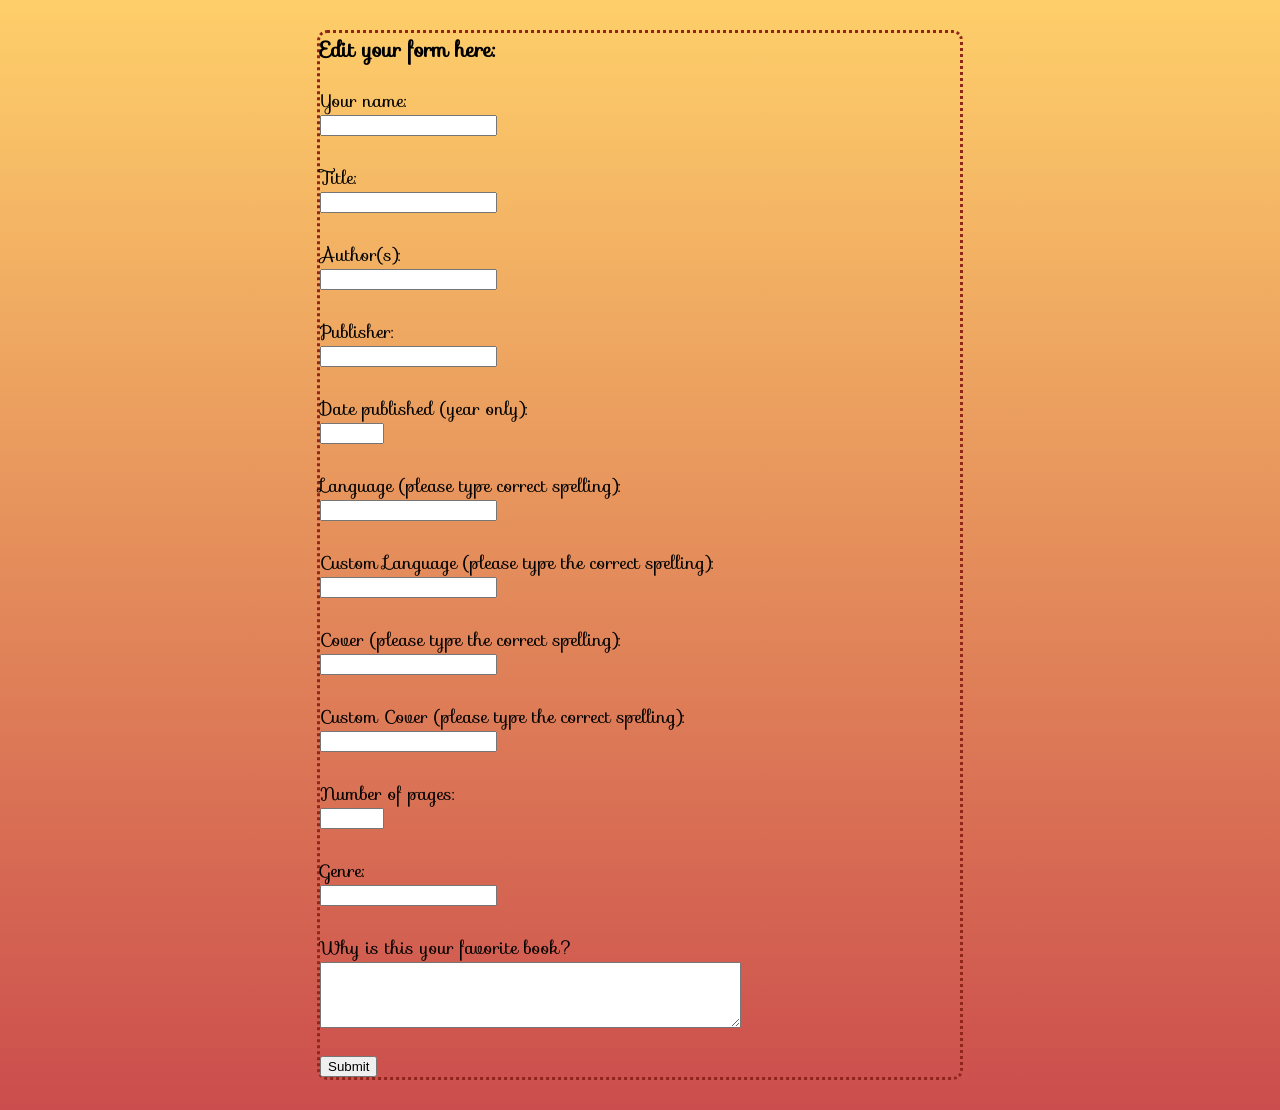
<file: public/edit_books.html>
<html>
	<head>
		<title>Edit Here!!</title>
		<link rel="stylesheet" type="text/css" href="form.css">
    <link rel="shortcut icon" href="https://cdn001.tintin.com/public/tintin/img/shared/header/logo-tintin-240.png">
		<script type="text/javascript" src="js/main.js"></script>
    <link rel="stylesheet" type="text/css" href="form.css"/>
    <link rel="stylesheet" href="https://fonts.googleapis.com/css?family=Sofia"/>
		<script
			src="https://code.jquery.com/jquery-3.5.1.min.js"
			integrity="sha256-9/aliU8dGd2tb6OSsuzixeV4y/faTqgFtohetphbbj0="
			crossorigin="anonymous"></script>
	</head>
  
	<body onload="loadEditBookItem()">
		<label><h3>Edit your form here:</h3></label>
		<span id="_id"></span>
		<label>Your name:</label><br>
		<input type="text" id="fname"><br><br>
		<label>Title:</label><br>
		<input type="text" id="title"><br><br>
		<label>Author(s):</label><br>
		<input type="text" id="author"><br><br>
		<label>Publisher:</label><br>
		<input type="text" id="publisher"><br><br>
    	<label>Date published (year only):</label><br>
		<input type="number" id="publishingdate" min="1" max="2077"><br><br>
		<label>Language (please type correct spelling):</label><br>
		<input type="text" id="language"><br><br>
    	<label>Custom Language (please type the correct spelling):</label><br>
		<input type="text" id="customlanguage"><br><br>
    	<label>Cover (please type the correct spelling):</label><br>
		<input type="text" id="cover"><br><br>
    	<label>Custom Cover (please type the correct spelling):</label><br>
		<input type="text" id="customcover"><br><br>
		<label>Number of pages:</label><br>
		<input type="number" id="num-of-pgs" min="1" max="2000"><br><br>
    	<label>Genre:</label><br>
		<input type="text" id="genre"><br><br>
    	<label>Why is this your favorite book?</label><br>
		<textarea id="reason" rows="4" cols="50"></textarea><br><br>

    <button type = "submit" onclick="updateData(event)">Submit</button>
	</body>
</html>
</file>
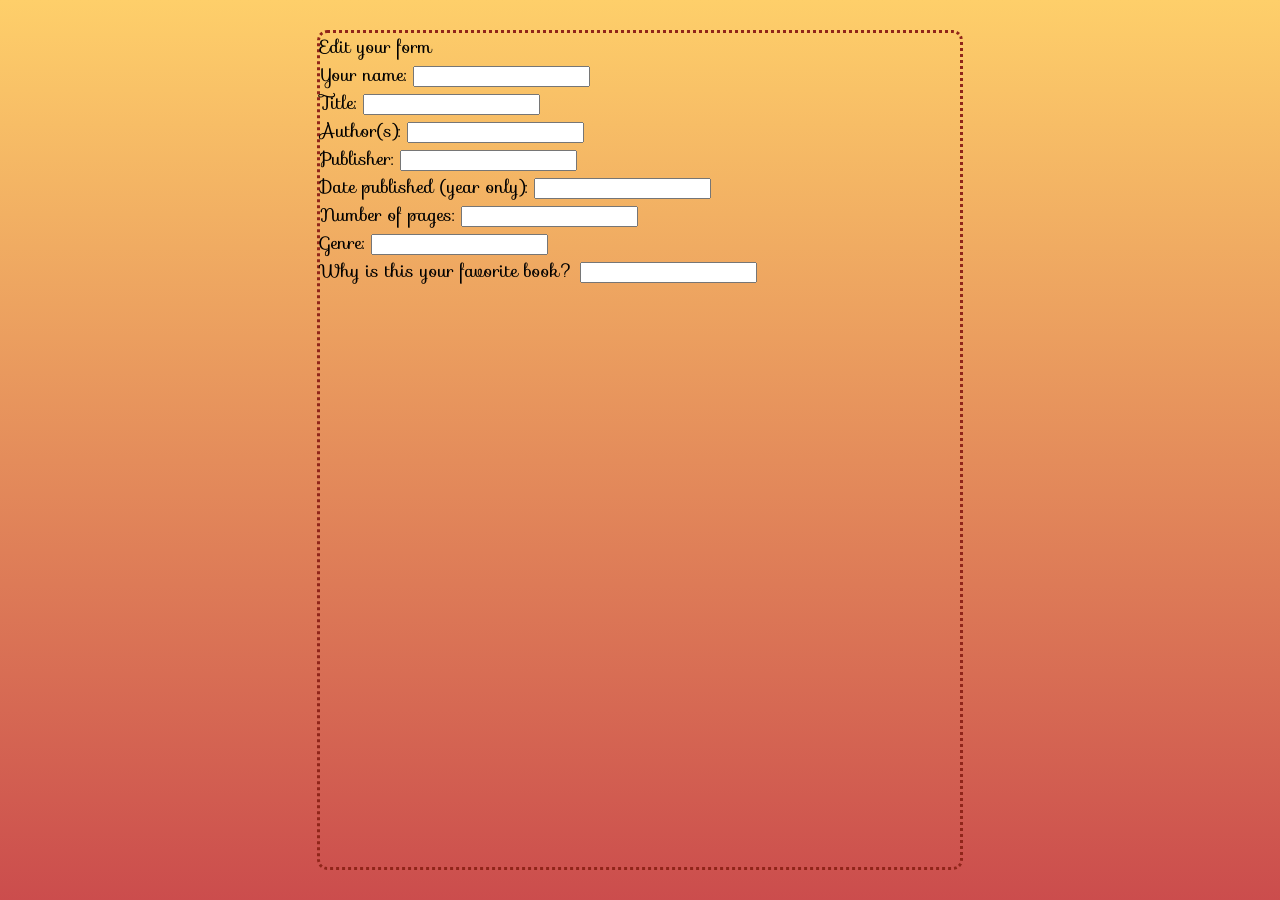
<file: public/form.html>
<html>
	<head>
		<title>Edit Your Book Form Entry</title>
		<link rel="stylesheet" type="text/css" href="form.css">
    <link rel="shortcut icon" href="https://cdn001.tintin.com/public/tintin/img/shared/header/logo-tintin-240.png">
		<script type="text/javascript" src="js/main.js"></script>
    <link rel="stylesheet" type="text/css" href="form.css"/>
    <link rel="stylesheet" href="https://fonts.googleapis.com/css?family=Sofia"/>
		<script
			src="https://code.jquery.com/jquery-3.5.1.min.js"
			integrity="sha256-9/aliU8dGd2tb6OSsuzixeV4y/faTqgFtohetphbbj0="
			crossorigin="anonymous"></script>
	</head>
  
	<body onload="loadEditBookItem()">
		<label>Edit your form</label>
		<span id="_id"></span><br>
		<label>Your name:</label>
		<input type="text" id="fname"><br>
		<label>Title:</label>
		<input type="text" id="title"><br>
		<label>Author(s):</label>
		<input type="text" id="author"><br>
		<label>Publisher:</label>
		<input type="text" id="publisher"><br>
    <label>Date published (year only):</label>
		<input type="text" id="publishingdate"><br>
		
		<label>Number of pages:</label>
		<input type="text" id="num-of-pgs"><br>
    <label>Genre:</label>
		<input type="text" id="genre"><br>
    <label>Why is this your favorite book?</label>
		<input type="text" id="reason"><br>
	</body>
</html>
</file>
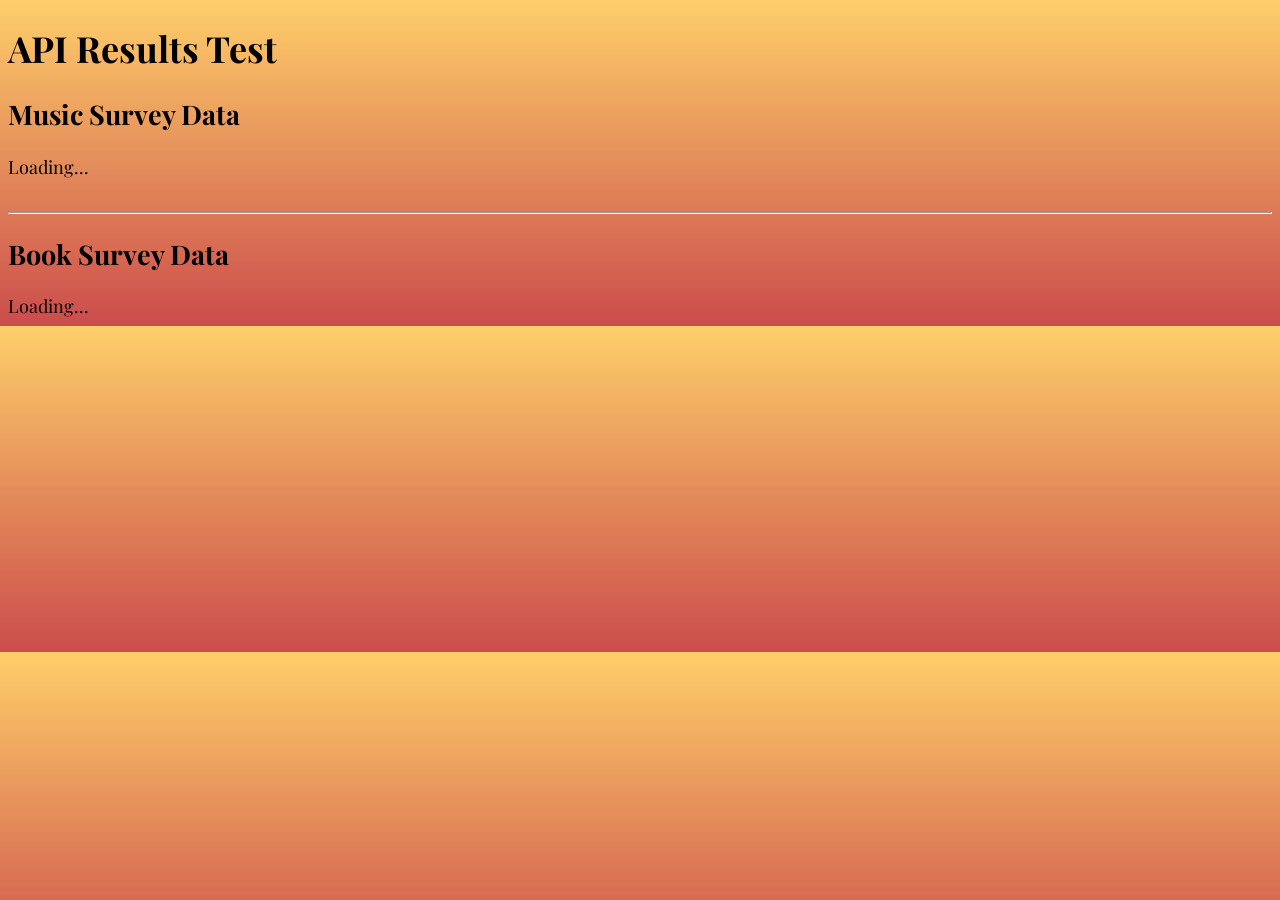
<file: public/html/admin.html>
<!DOCTYPE html>
<html>
	<head>
		<title>Submission Results</title>
		<link rel="stylesheet" type="text/css" href="../css/index.css"/>
    		<link rel="shortcut icon" href="https://cdn001.tintin.com/public/tintin/img/shared/header/logo-tintin-240.png">
    		<link href='https://fonts.googleapis.com/css2?family=Playfair+Display:wght@400;700&display=swap" rel="stylesheet' rel='stylesheet'/>
		<script type="text/javascript" src="../js/samantha_main.js"></script>
		<script
			src="https://code.jquery.com/jquery-3.5.1.min.js"
			integrity="sha256-9/aliU8dGd2tb6OSsuzixeV4y/faTqgFtohetphbbj0="
			crossorigin="anonymous"></script>
	</head>

	<body onload="loadExistingData()">
		<h1>API Results Test</h1>
	    <div>
	      <h2>Music Survey Data</h2>
	      <div id="musicDataContainer">Loading...</div>
	    </div>
	    <div style="clear:left;">
	      <br><hr>
	      <h2>Book Survey Data</h2>
	      <div id="bookDataContainer">Loading...</div>
	    </div>
	    
	</body>
</html>
</file>
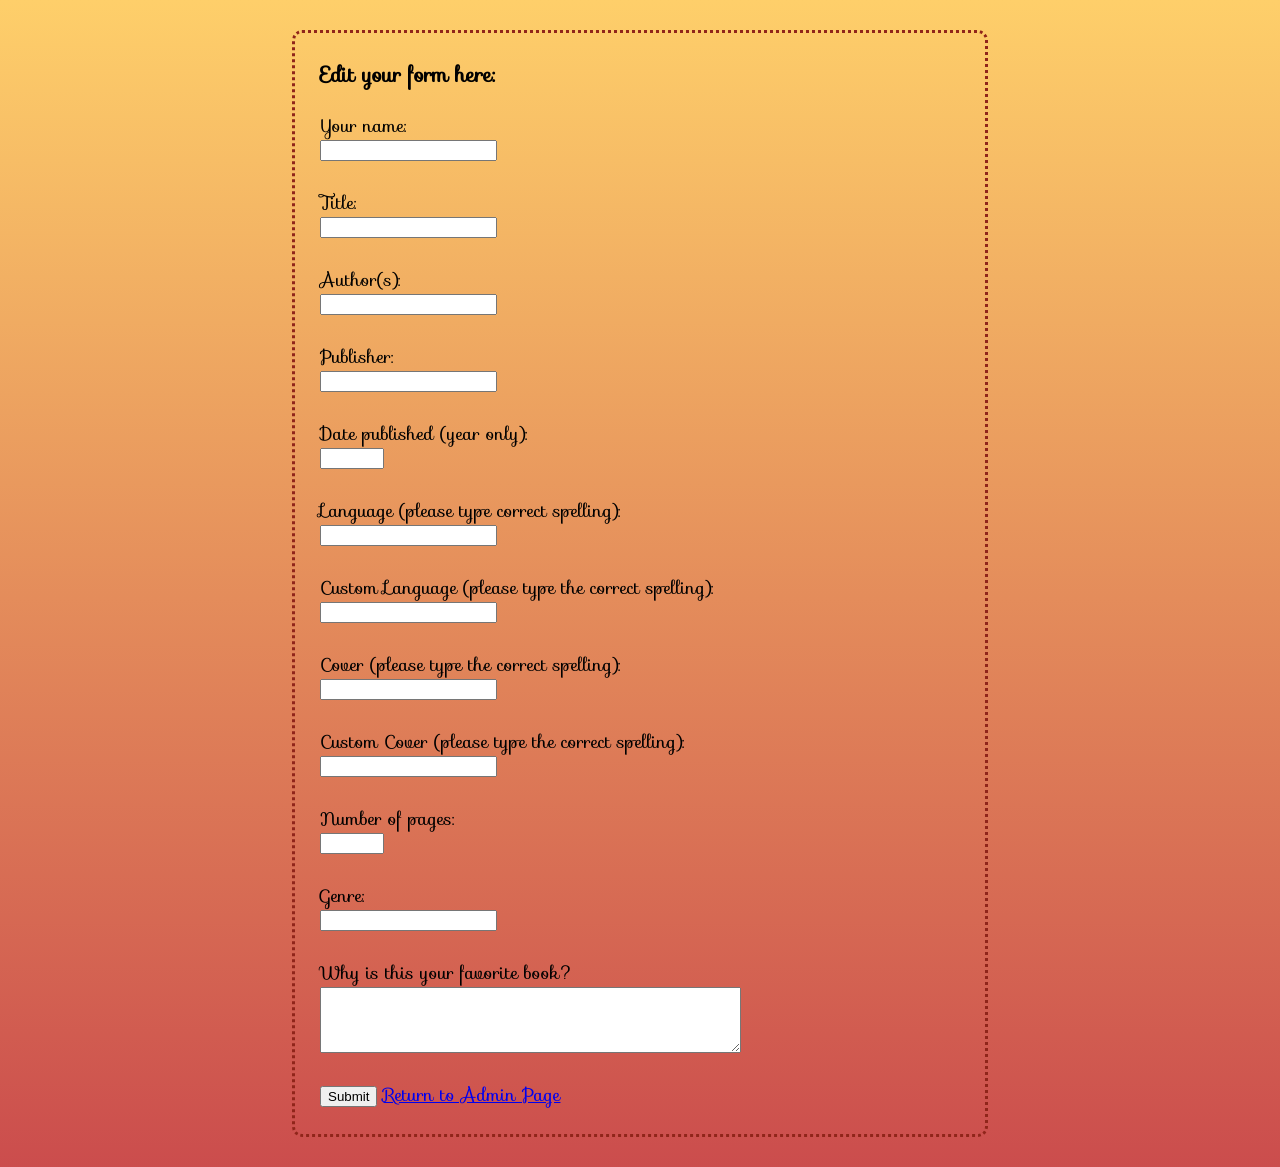
<file: public/html/edit_books.html>
<html>
	<head>
		<title>Edit Here!!</title>
		<link rel="stylesheet" type="text/css" href="../css/form.css">
    <link rel="shortcut icon" href="https://cdn001.tintin.com/public/tintin/img/shared/header/logo-tintin-240.png">
		<script type="text/javascript" src="../js/samantha_main.js"></script>
    <link rel="stylesheet" type="text/css" href="../css/form.css"/>
    <link rel="stylesheet" href="https://fonts.googleapis.com/css?family=Sofia"/>
		<script
			src="https://code.jquery.com/jquery-3.5.1.min.js"
			integrity="sha256-9/aliU8dGd2tb6OSsuzixeV4y/faTqgFtohetphbbj0="
			crossorigin="anonymous"></script>
	</head>
  
	<body onload="loadEditBookItem()">
		<label><h3>Edit your form here:</h3></label>
		<span id="_id"></span>
		<label>Your name:</label><br>
		<input type="text" id="fname"><br><br>
		<label>Title:</label><br>
		<input type="text" id="title"><br><br>
		<label>Author(s):</label><br>
		<input type="text" id="author"><br><br>
		<label>Publisher:</label><br>
		<input type="text" id="publisher"><br><br>
    	<label>Date published (year only):</label><br>
		<input type="number" id="publishingdate" min="1" max="2077"><br><br>
		<label>Language (please type correct spelling):</label><br>
		<input type="text" id="language"><br><br>
    	<label>Custom Language (please type the correct spelling):</label><br>
		<input type="text" id="customlanguage"><br><br>
    	<label>Cover (please type the correct spelling):</label><br>
		<input type="text" id="cover"><br><br>
    	<label>Custom Cover (please type the correct spelling):</label><br>
		<input type="text" id="customcover"><br><br>
		<label>Number of pages:</label><br>
		<input type="number" id="num-of-pgs" min="1" max="2000"><br><br>
    	<label>Genre:</label><br>
		<input type="text" id="genre"><br><br>
    	<label>Why is this your favorite book?</label><br>
		<textarea id="reason" rows="4" cols="50"></textarea><br><br>

    <button type = "submit" onclick="updateData(event)">Submit</button>
    <text><a href="admin.html">Return to Admin Page</a></text>
	</body>
</html>
</file>
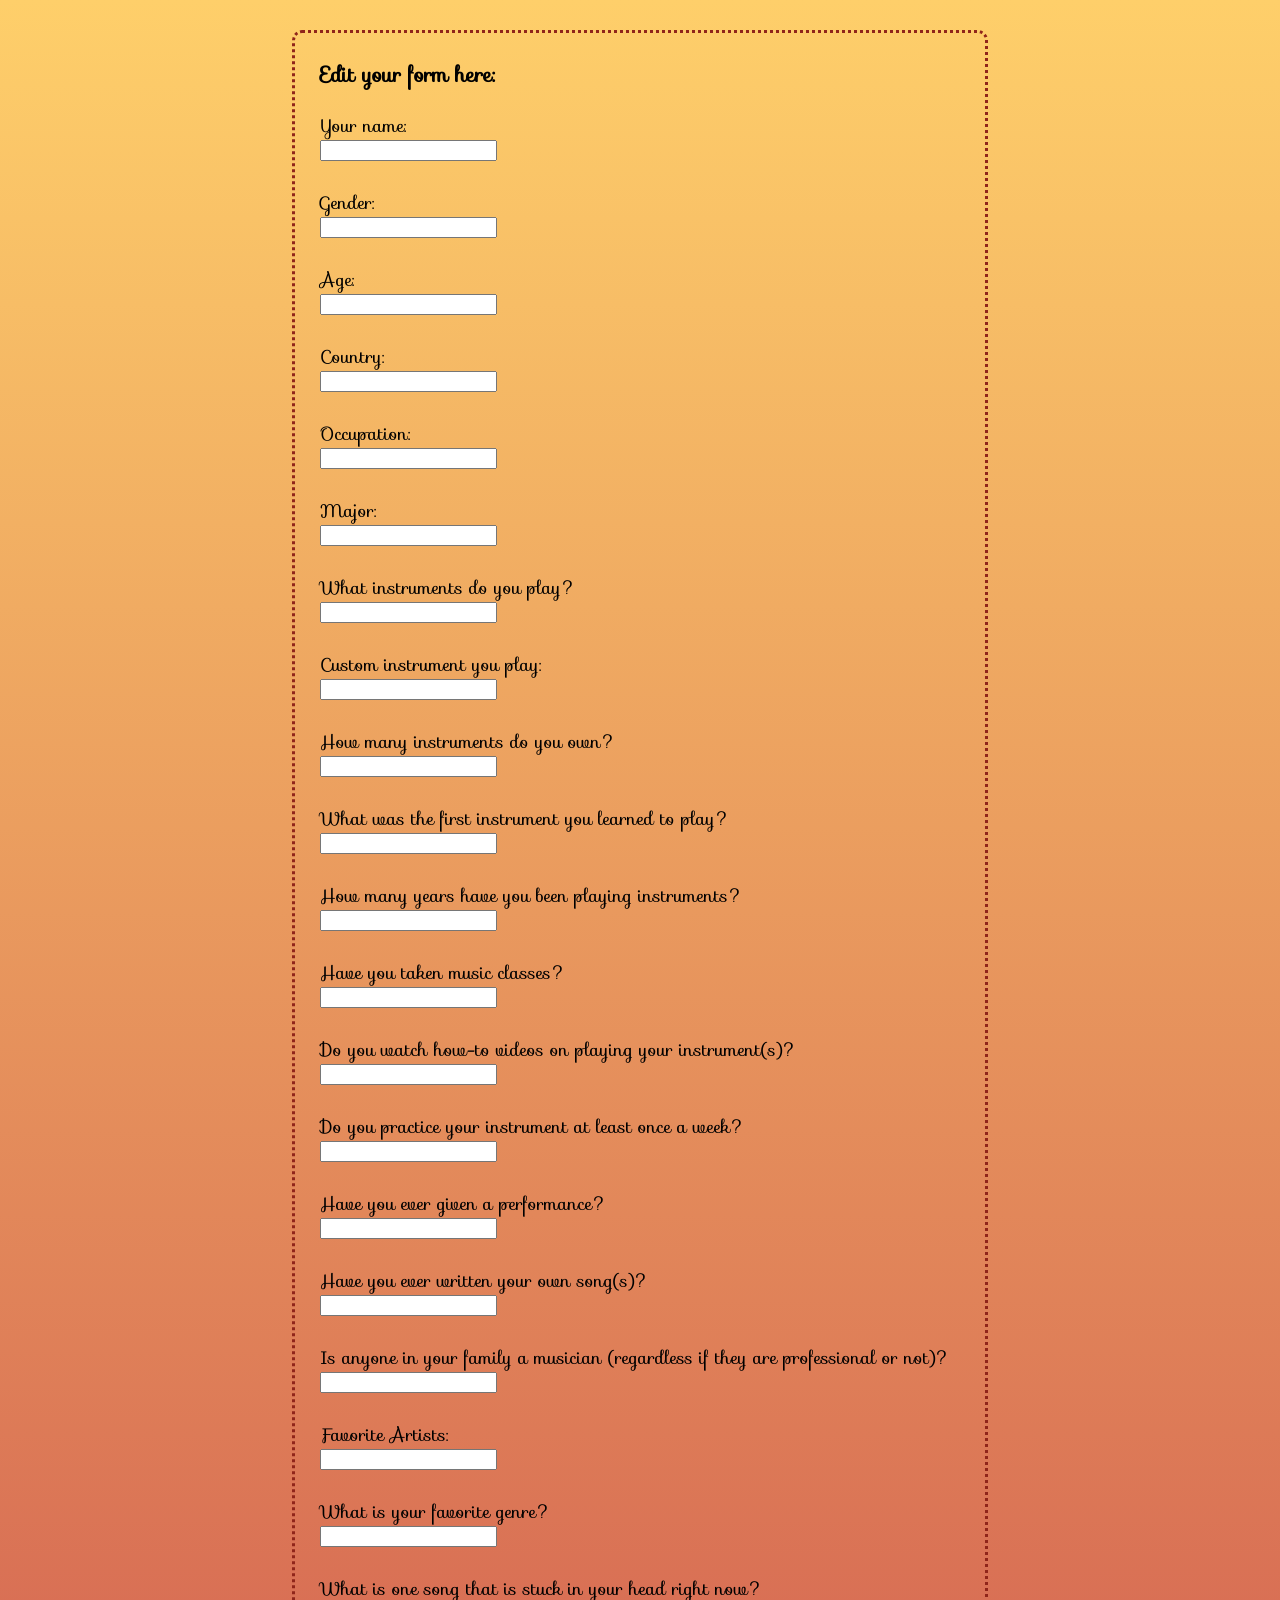
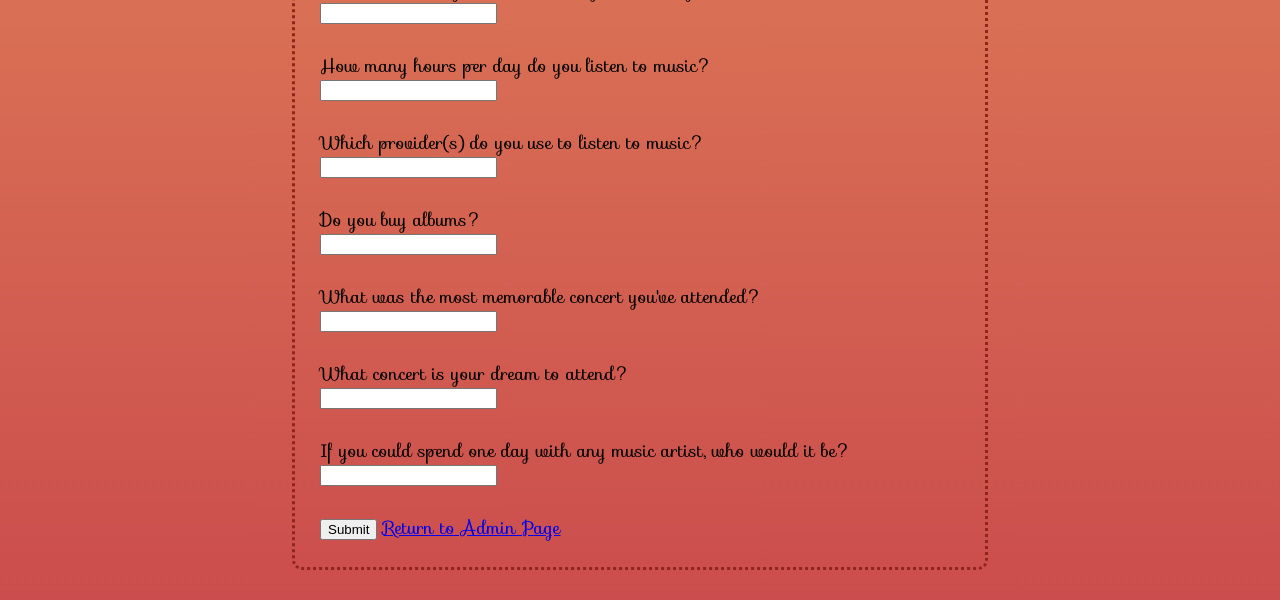
<file: public/html/edit_music.html>
<html>
	<head>
		<title>Edit Here!!</title>
		<link rel="stylesheet" type="text/css" href="../css/form.css">
    <link rel="shortcut icon" href="https://cdn001.tintin.com/public/tintin/img/shared/header/logo-tintin-240.png">
		<script type="text/javascript" src="../js/samantha_main.js"></script>
    <link rel="stylesheet" type="text/css" href="../css/form.css"/>
    <link rel="stylesheet" href="https://fonts.googleapis.com/css?family=Sofia"/>
		<script
			src="https://code.jquery.com/jquery-3.5.1.min.js"
			integrity="sha256-9/aliU8dGd2tb6OSsuzixeV4y/faTqgFtohetphbbj0="
			crossorigin="anonymous"></script>
	</head>
  
	<body onload="loadEditHobbyItem()">
		<label><h3>Edit your form here:</h3></label>
		<span id="_id"></span>
		<label>Your name:</label><br>
		<input type="text" id="name"><br><br>
		<label>Gender:</label><br>
		<input type="text" id="gender" ><br><br>
		<label>Age:</label><br>
		<input type="text" id="age"><br><br>
		<label>Country:</label><br>
		<input type="text" id="country"><br><br>
    	<label>Occupation:</label><br>
		<input type="text" id="occupation"><br><br>
		<label>Major:</label><br>
		<input type="text" id="major"><br><br>
    	<label>What instruments do you play?</label><br>
		<input type="text" id="instrumentslist"><br><br>
		<label>Custom instrument you play:</label><br>
		<input type="text" id="customInstrument"><br><br>
		<label>How many instruments do you own?</label><br>
		<input type="text" id="qty-instruments"><br><br>
		<label>What was the first instrument you learned to play?</label><br>
		<input type="text" id="first-Instrument"><br><br>
		<label>How many years have you been playing instruments?</label><br>
		<input type="text" id="how-long"><br><br>
		<label>Have you taken music classes?</label><br>
		<input type="text" id="music-classes"><br><br>
		<label>Do you watch how-to videos on playing your instrument(s)?</label><br>
		<input type="text" id="howtovids"><br><br>
		<label>Do you practice your instrument at least once a week?</label><br>
		<input type="text" id="practice"><br><br>
		<label>Have you ever given a performance?</label><br>
		<input type="text" id="performance"><br><br>
		<label>Have you ever written your own song(s)?</label><br>
		<input type="text" id="songwriting"><br><br>
		<label>Is anyone in your family a musician (regardless if they are professional or not)?</label><br>
		<input type="text" id="family"><br><br>
		<label>Favorite Artists:</label><br>
		<input type="text" id="top3artists"><br><br>
		<label>What is your favorite genre?</label><br>
		<input type="text" id="genre-dropdown"><br><br>
		<label>What is one song that is stuck in your head right now?</label><br>
		<input type="text" id="earworm"><br><br>
		<label>How many hours per day do you listen to music?</label><br>
		<input type="text" id="listenhours"><br><br>
		<label>Which provider(s) do you use to listen to music?</label><br>
		<input type="text" id="provider"><br><br>
		<label>Do you buy albums?</label><br>
		<input type="text" id="albums"><br><br>
		<label>What was the most memorable concert you've attended?</label><br>
		<input type="text" id="concert-memo"><br><br>
		<label>What concert is your dream to attend?</label><br>
		<input type="text" id="dream-concert"><br><br>
		<label>If you could spend one day with any music artist, who would it be?</label><br>
		<input type="text" id="dream-artist"><br><br>




    <button type = "submit" onclick="updateDataHobby(event)">Submit</button>
    <text><a href="admin.html">Return to Admin Page</a></text>
	</body>
</html>
</file>
<file: public/form.css>
body {
  font-family: "Sofia", sans-serif;
  font-size: 18px;
  margin: auto;
  margin-top:30px;
  margin-bottom: 30px;
  width: 50%;
  border-style:dotted;
  border-color:#90251A; 
  border-radius:10px;
  background: rgb(203,76,76);
  background: linear-gradient(0deg, rgba(203,76,76,0.9962359943977591) 0%, rgba(254,207,106,1) 100%);
  display: block; 
}

form {
  font-family: "Sofia", sans-serif;
  font-size: 20px;
  color: black;
  margin: 25px;
}

h2 {
  font-family: "Sofia", sans-serif;
  font-size: 32px;
  padding: 15px; 
  border-radius:15px
  }

input type

input[type=submit] {
  padding: 7px; 
  border-radius:15px
 
 }

img {
  width: 100%;
  height: auto;
}

.textbox {
  text-align: right;
}
</file>
<file: public/css/index.css>
body {
  font-family: "Playfair Display", sans-serif;
  font-size: 18px;
  background: rgb(203,76,76);
  background: linear-gradient(0deg, #cb4c4c 0%, #fecf6a 100%);
}

div.item {
	min-width: 200px;
	width: 20%;
	height: 700px;
	background: linear-gradient(0deg, #cb4c4cfe 0%, rgba(254,207,106,1) 100%);
	float: left;
	margin: 10px;
	padding: 10px;
	position: relative;
}


div.item button {
	position: absolute;
	bottom: 10px;
	right: 10px;
}

div.item button.edit {
	right: 70px;
}

span.item {
	line-height: 16px;
	font-size: 14px;
}

span.item b {
	margin-right: 10px;
}

span.undefined {
	color: red;
}

//new

#musicDataContainer div.item {
  background: rgb(254,207,106);
  background: radial-gradient(circle, rgba(254,207,106,1) 0%, rgba(203,47,47,1) 100%);

}

#bookDataContainer div.item {
  background: rgb(254,207,106);
  background: radial-gradient(circle, rgba(254,207,106,1) 0%, rgba(203,47,47,1) 100%);
}

#otherDataContainer {
  display: none;
}

div.item button {
	position: absolute;
	bottom: 10px;
	right: 10px;
}

div.item button.editButton {
	right: 70px;
}

span.item {
	line-height: 16px;
	font-size: 14px;
}

span.item b {
	margin-right: 10px;
}

span.undefined {
	color: red;
}
</file>
<file: public/css/form.css>
body {
  font-family: "Sofia";
  font-size: 18px;
  margin: auto;
  margin-top: 30px;
  margin-bottom: 30px;
  padding: 25px;
  width: 50%;
  border-style:dotted;
  border-color:#90251A; 
  border-radius:10px;
  background: rgb(203,76,76);
  background: linear-gradient(0deg, rgba(203,76,76,0.9962359943977591) 0%, rgba(254,207,106,1) 100%);
  display: block; 
}

form {
  font-family: "Sofia", sans-serif;
  font-size: 20px;
  color: black;
  margin: 25px;
}

h2 {
  font-family: "Sofia", sans-serif;
  font-size: 32px;
  padding: 15px; 
  border-radius:15px
  }



input[type=submit] {
  padding: 7px; 
  border-radius:15px
 
 }

img {
  width: 100%;
  height: auto;
}

.textbox {
  text-align: right;
}
</file>
